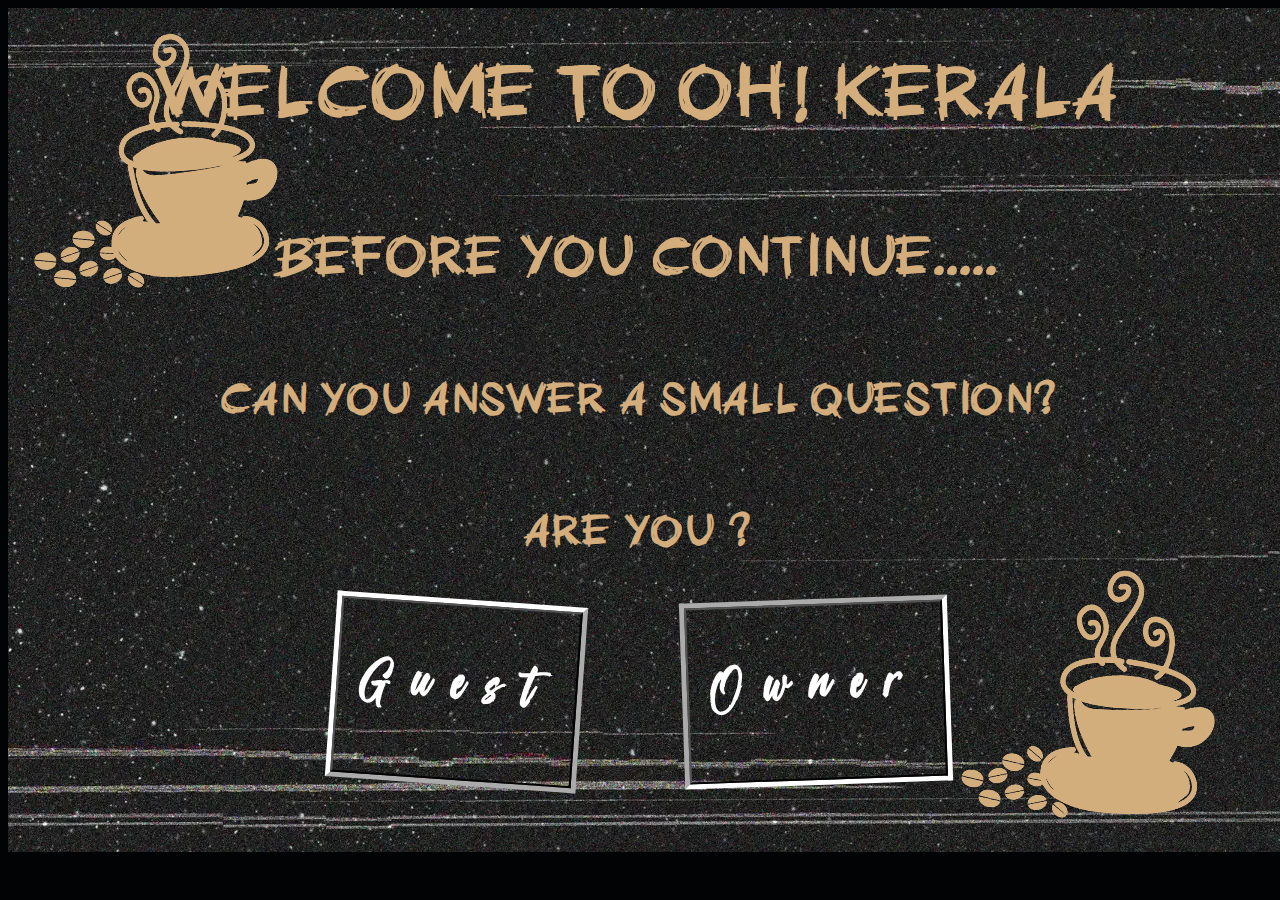
<file: index.html>
<!DOCTYPE html>
<html lang="en">
  <head>
    <meta charset="UTF-8" />
    <meta http-equiv="X-UA-Compatible" content="IE=edge" />
    <meta name="viewport" content="width=device-width, initial-scale=1.0" />
    <link rel="shortcut icon" href="Coffee-Brew.ico" type="image/x-icon" />
    <link rel="stylesheet" href="landing.css" />
    <link rel="preconnect" href="https://fonts.googleapis.com" />
    <link rel="preconnect" href="https://fonts.gstatic.com" crossorigin />
    <link
      href="https://fonts.googleapis.com/css2?family=Cedarville+Cursive&display=swap"
      rel="stylesheet"
    />
    <title>OH! Kerala Landing-Page</title>
  </head>
  <body>
    <img class="logo-1" src="Coffee-Brew.webp" alt="" />
    <img class="logo-2" src="Coffee-Brew.webp" alt="" />
    <img class="background" src="index-background.webp" alt="" />
    <header class="title">
      <h1 class="item">WELCOME TO OH! KERALA</h1>
      <h2 class="item">BEFORE YOU CONTINUE.....</h2>
      <h3 class="item">CAN YOU ANSWER A SMALL QUESTION?</h3>
      <h3 class="item">ARE YOU ?</h3>
    </header>
    <main class="buttons">
      <div class="customer">
        <a href="User-Side/Home-Page/home.html" target="_blank">
          <button>
            <h1>Guest</h1>
          </button>
        </a>
      </div>
      <div class="owner">
        <a href="Owner-Side/Login-Page/login.html" target="_blank">
          <button>
            <h1>Owner</h1>
          </button>
        </a>
      </div>
    </main>
  </body>
</html>
</file>
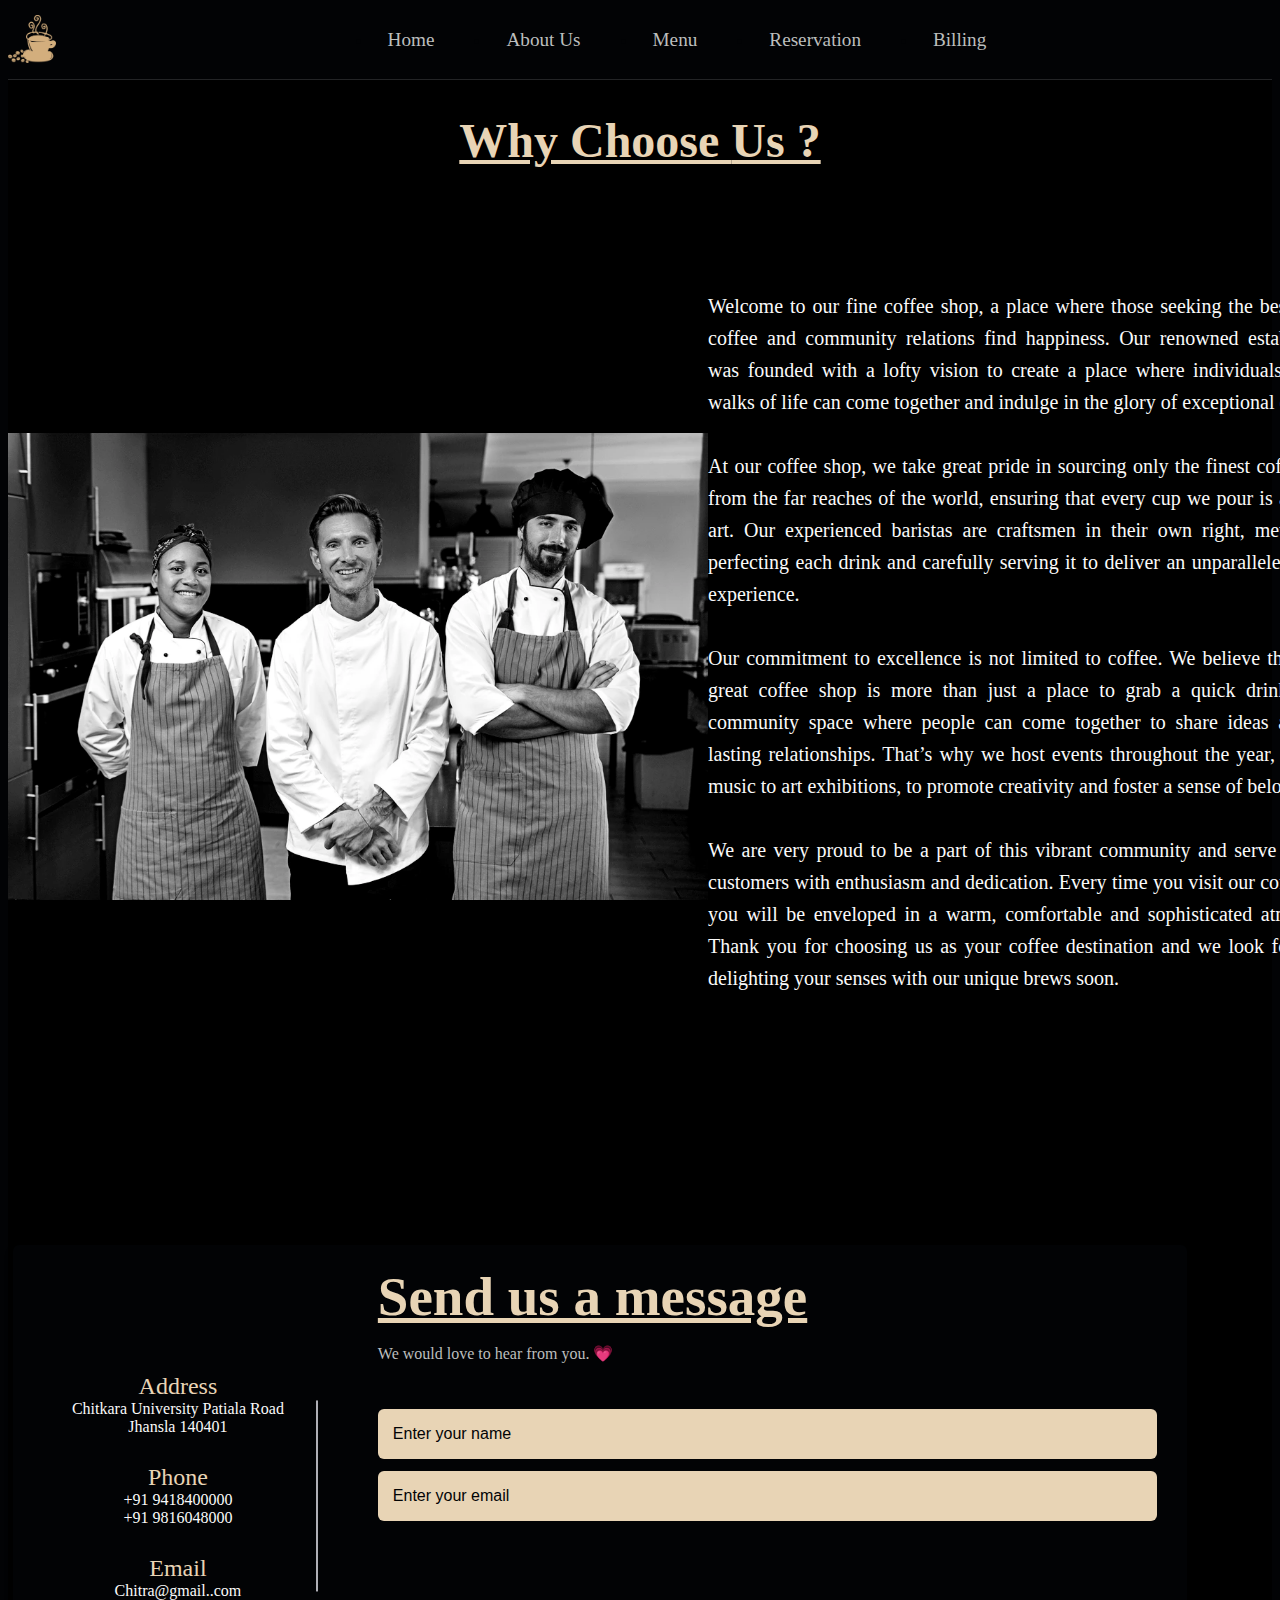
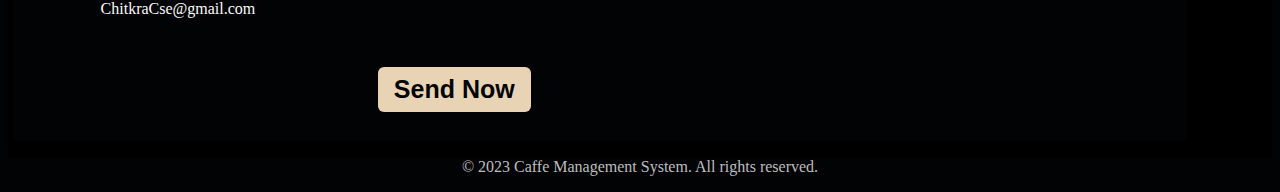
<file: About us/about.html>
<!DOCTYPE html>
<html>
  <head>
    <title>OH! Kerala</title>
    <link rel="stylesheet"  href="/About us/about.css" />
    <link rel="stylesheet" href="/nav.css" />
  </head>
  <body>
    <header>
      <nav>
        <img class="brew" src="/Coffee-Brew.webp" alt="" />
        <ul>
         <li><a href="/index.html">Home</a></li>
          <li><a href="#">About Us</a></li>
          <li><a href="/Menu-Page/menu.html">Menu</a></li>
          <li><a href="/Reservation-Page/resev.html">Reservation</a></li>
          <li><a href="/Billing-Page/billing.html">Billing</a></li>
        </ul>
      </nav>
    </header>
    <main>
      <div class="about-us">
        <h1><span>Why Choose </span> Us ?</h1>
      </div>
        <div class="about" id="About">
            <div class="about_main">
                <div class="image">
                    <img src="team.webp">
                </div>
                <div class="about_text">
                    <p>
                      Welcome to our fine coffee shop, a place where those seeking the best in craft coffee and community relations find happiness. Our renowned establishment was founded with a lofty vision to create a place where individuals from all walks of life can come together and indulge in the glory of exceptional coffee.
<br><br>
                      At our coffee shop, we take great pride in sourcing only the finest coffee beans from the far reaches of the world, ensuring that every cup we pour is a work of art. Our experienced baristas are craftsmen in their own right, meticulously perfecting each drink and carefully serving it to deliver an unparalleled sensory experience.
<br><br>
                      Our commitment to excellence is not limited to coffee. We believe that a truly great coffee shop is more than just a place to grab a quick drink - it's a community space where people can come together to share ideas and build lasting relationships. That’s why we host events throughout the year, from live music to art exhibitions, to promote creativity and foster a sense of belonging.
<br><br>
                      We are very proud to be a part of this vibrant community and serve our loyal customers with enthusiasm and dedication. Every time you visit our coffee shop, you will be enveloped in a warm, comfortable and sophisticated atmosphere. Thank you for choosing us as your coffee destination and we look forward to delighting your senses with our unique brews soon.
                    </p>
                </div>
            </div>
        </div>
        <div class="container">
            <div class="content">
              <div class="left-side">
                <div class="address details">
                  <i class="fas fa-map-marker-alt"></i>
                  <div class="topic">Address</div>
                  <div class="text-one">Chitkara University Patiala Road </div>
                  <div class="text-two">Jhansla 140401</div>
                </div>
                <div class="phone details">
                  <i class="fas fa-phone-alt"></i>
                  <div class="topic">Phone</div>
                  <div class="text-one">+91&nbsp;9418400000</div>
                  <div class="text-two">+91&nbsp;9816048000</div>
                </div>
                <div class="email details">
                  <i class="fas fa-envelope"></i>
                  <div class="topic">Email</div>
                  <div class="text-one">Chitra@gmail..com</div>
                  <div class="text-two">ChitkraCse@gmail.com</div>
                </div>
              </div>
              <div class="right-side">
                <div class="topic-text">Send us a message</div>
                <p>We would love to hear from you. &#128151</p>
                <br>
              <form action="#">
                <div class="input-box">
                  <input type="text" placeholder="Enter your name">
                </div>
                <div class="input-box">
                  <input type="text" placeholder="Enter your email">
                </div>
                <div class="input-box message-box">
                </div>
                <div class="button">
                  <input type="button" value="Send Now" >
                </div>
              </form>
            </div>
            </div>
          </div>
    <footer>
      <p>&copy; 2023 Caffe Management System. All rights reserved.</p>
    </footer>
  </body>
</html>
</file>
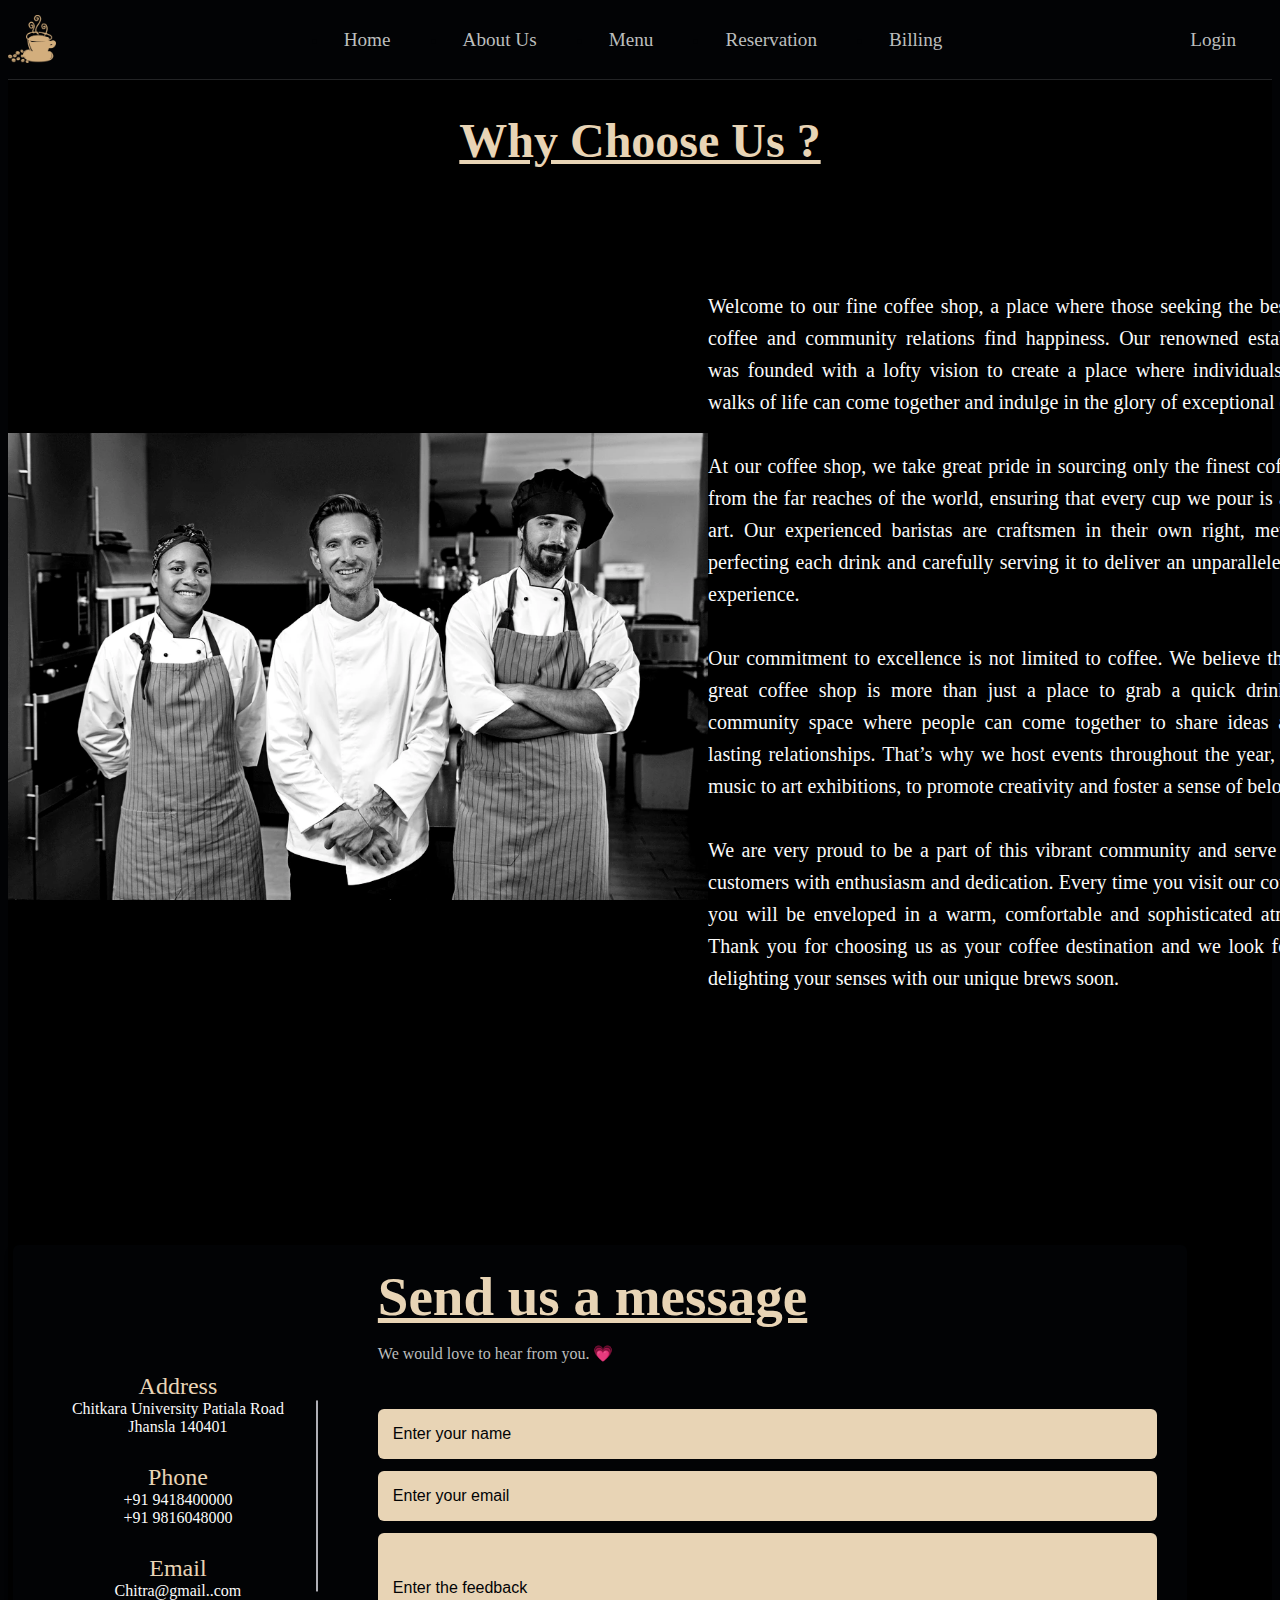
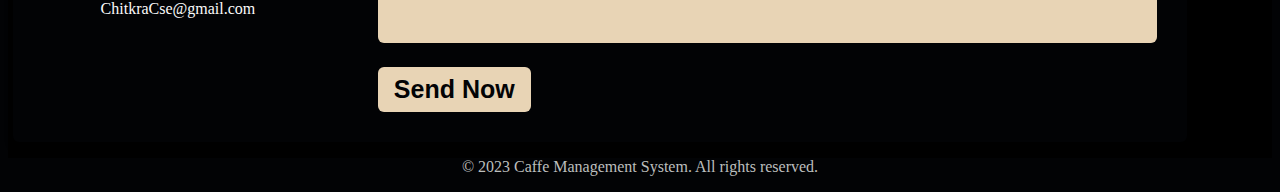
<file: About-Us/about.html>
<!DOCTYPE html>
<html>
  <head>
    <title>OH! Kerala</title>
    <link rel="shortcut icon" href="../Coffee-Brew.ico" type="image/x-icon">
    <link rel="stylesheet"  href="about.css" />
    <link rel="stylesheet" href="../nav.css" />
  </head>
  <body>
    <header>
      <nav>
        <a href="../Login-Page/login.html" class="log">Login</a>
        <img class="brew" src="../Coffee-Brew.webp" alt="" />
        <ul>
         <li><a href="../index.html">Home</a></li>
          <li><a href="#">About Us</a></li>
          <li><a href="../Menu-Page/menu.html">Menu</a></li>
          <li><a href="../Reservation-Page/resev.html">Reservation</a></li>
          <li><a href="../Billing-Page/billing.html">Billing</a></li>
        </ul>
      </nav>
    </header>
    <main>
      <div class="about-us">
        <h1>Why Choose Us ?</h1>
      </div>
        <div class="about" id="About">
            <div class="about_main">
                <div class="image">
                    <img src="team.webp">
                </div>
                <div class="about_text">
                    <p>
                      Welcome to our fine coffee shop, a place where those seeking the best in craft coffee and community relations find happiness. Our renowned establishment was founded with a lofty vision to create a place where individuals from all walks of life can come together and indulge in the glory of exceptional coffee.
<br><br>
                      At our coffee shop, we take great pride in sourcing only the finest coffee beans from the far reaches of the world, ensuring that every cup we pour is a work of art. Our experienced baristas are craftsmen in their own right, meticulously perfecting each drink and carefully serving it to deliver an unparalleled sensory experience.
<br><br>
                      Our commitment to excellence is not limited to coffee. We believe that a truly great coffee shop is more than just a place to grab a quick drink - it's a community space where people can come together to share ideas and build lasting relationships. That’s why we host events throughout the year, from live music to art exhibitions, to promote creativity and foster a sense of belonging.
<br><br>
                      We are very proud to be a part of this vibrant community and serve our loyal customers with enthusiasm and dedication. Every time you visit our coffee shop, you will be enveloped in a warm, comfortable and sophisticated atmosphere. Thank you for choosing us as your coffee destination and we look forward to delighting your senses with our unique brews soon.
                    </p>
                </div>
            </div>
        </div>
        <div class="container">
            <div class="content">
              <div class="left-side">
                <div class="address details">
                  <i class="fas fa-map-marker-alt"></i>
                  <div class="topic">Address</div>
                  <div class="text-one">Chitkara University Patiala Road </div>
                  <div class="text-two">Jhansla 140401</div>
                </div>
                <div class="phone details">
                  <i class="fas fa-phone-alt"></i>
                  <div class="topic">Phone</div>
                  <div class="text-one">+91&nbsp;9418400000</div>
                  <div class="text-two">+91&nbsp;9816048000</div>
                </div>
                <div class="email details">
                  <i class="fas fa-envelope"></i>
                  <div class="topic">Email</div>
                  <div class="text-one">Chitra@gmail..com</div>
                  <div class="text-two">ChitkraCse@gmail.com</div>
                </div>
              </div>
              <div class="right-side">
                <div class="topic-text">Send us a message</div>
                <p>We would love to hear from you. &#128151</p>
                <br>
              <form action="#">
                <div class="input-box">
                  <input type="text" placeholder="Enter your name">
                </div>
                <div class="input-box">
                  <input type="text" placeholder="Enter your email">
                </div>
                <div class="input-box message-box">
                  <input type="text" placeholder="Enter the feedback">
                </div>
                <div class="button">
                  <input type="button" value="Send Now" >
                </div>
              </form>
            </div>
            </div>
          </div>
    <footer>
      <p>&copy; 2023 Caffe Management System. All rights reserved.</p>
    </footer>
  </body>
</html>
</file>
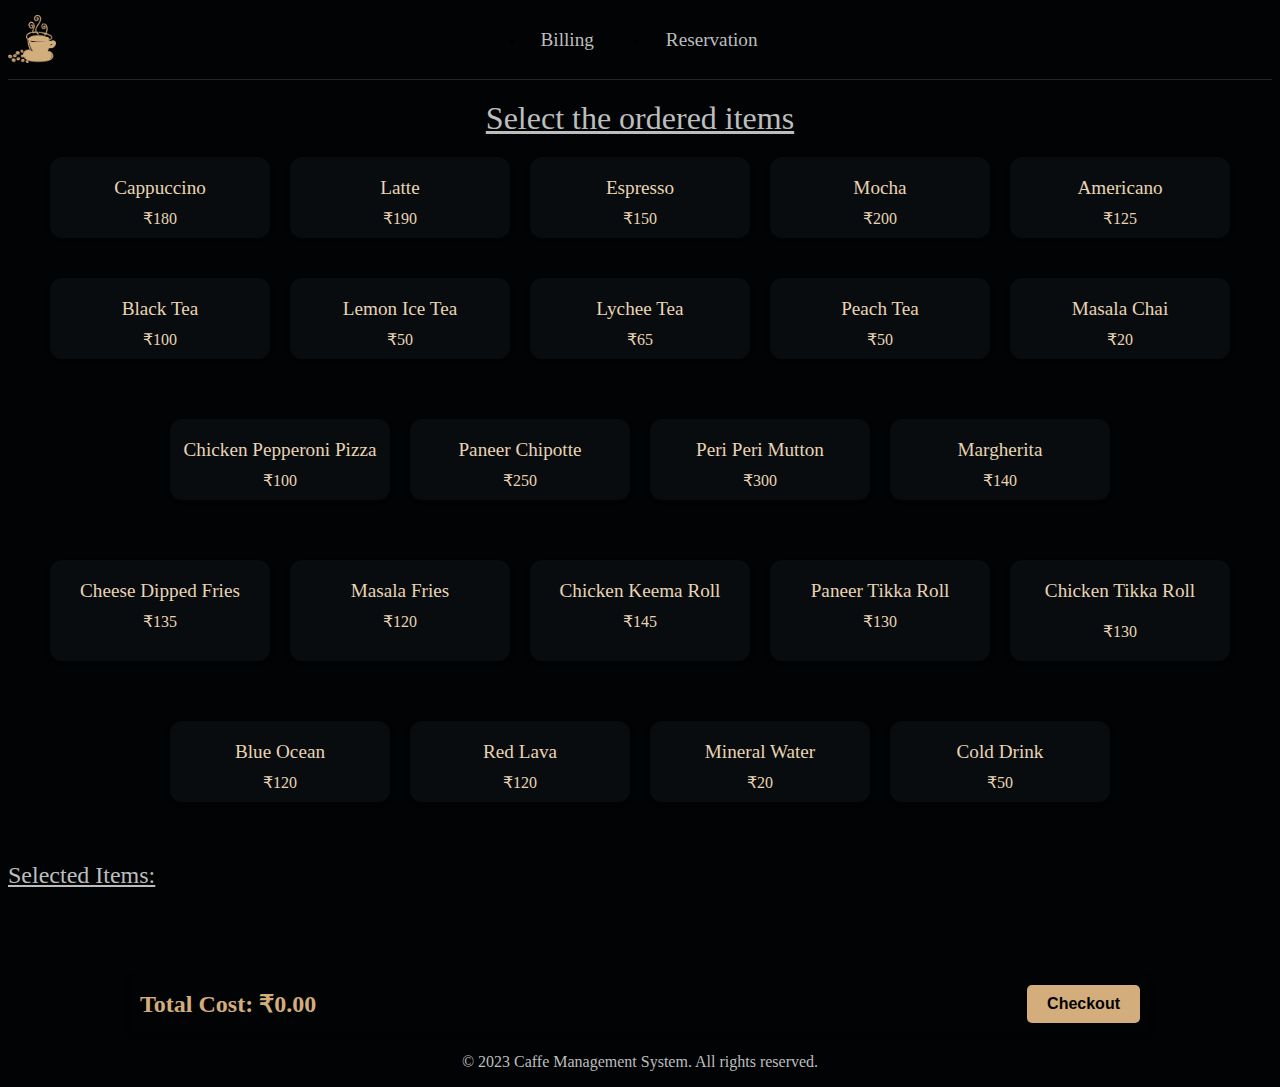
<file: Owner-Side/Billing-Page/billing.html>
<!DOCTYPE html>
<html lang="en">
  <head>
    <meta charset="UTF-8" />
    <meta name="viewport" content="width=device-width, initial-scale=1.0" />
    <meta http-equiv="X-UA-Compatible" content="ie=edge" />
    <title>OH! Kerala Billing-Page</title>
    <link rel="shortcut icon" href="../../Coffee-Brew.ico" type="image/x-icon">
    <link rel="stylesheet" href="billing-style.css" />
    <link rel="stylesheet" href="../nav-owner.css" />
    <link rel="stylesheet" href="billing-style-billing-items.css" />
    <link rel="stylesheet" href="billing-style-selected-items.css" />
  </head>
  <body>
    <div class="container">
      <header>
        <!-- <h1>Caffe Management System</h1> -->
        <nav>
          <a href="../Login-Page/login.html"><img class="brew" src="../../Coffee-Brew.webp" alt="" /></a>
          <ul>
            <li><a href="#">Billing</a></li>
            <li><a href="../Reservation-Page/resev.html">Reservation</a></li>
          </ul>
        </nav>
      </header>
      <main>
        <h2 class="order-header">Select the ordered items</h2>
        <div class="billing-container">
          <div class="billing-item" data-price="180.00" data-name="Cappuccino" data-quantity="0">
            <h3>Cappuccino</h3>
            <p>₹180</p>
          </div>
          <div class="billing-item" data-price="190.00" data-name="Latte">
            <h3>Latte</h3>
            <p>₹190</p>
          </div>
          <div class="billing-item" data-price="150.00" data-name="Espresso">
            <h3>Espresso</h3>
            <p>₹150</p>
          </div>
          <div class="billing-item" data-price="200.00" data-name="Mocha">
            <h3>Mocha</h3>
            <p>₹200</p>
          </div>
          <div class="billing-item" data-price="125.00" data-name="Americano">
            <h3>Americano</h3>
            <p>₹125</p>
          </div>
          <div class="billing-container2">
            <div class="billing-item" data-price="100.00" data-name="Black Tea">
              <h3>Black Tea</h3>
              <p>₹100</p>
            </div>
            <div class="billing-item" data-price="50.00" data-name="Lemon Ice Tea">
              <h3>Lemon Ice Tea </h3>
              <p>₹50</p>
            </div>
            <div class="billing-item" data-price="65.00" data-name="Lychee Tea">
              <h3>Lychee Tea</h3>
              <p>₹65</p>
            </div>
            <div class="billing-item" data-price="50.00" data-name="Peach Tea">
              <h3>Peach Tea</h3>
              <p>₹50</p>
            </div>
            <div class="billing-item" data-price="20.00" data-name="Masala Chai">
              <h3>Masala Chai</h3>
              <p>₹20</p>
            </div>
          </div>    
          <div class="billing-container3">
            <div class="billing-item" data-price="100.00" data-name="Chicken Pepperoni Pizza">
              <h3>Chicken Pepperoni Pizza</h3>
              <p>₹100</p>
            </div>
            <div class="billing-item" data-price="250.00" data-name="Paneer Chipotte">
              <h3>Paneer Chipotte </h3>
              <p>₹250</p>
            </div>
            <div class="billing-item" data-price="300.00" data-name="Peri Peri Mutton">
              <h3>Peri Peri Mutton</h3>
              <p>₹300</p>
            </div>
            <div class="billing-item" data-price="140.00" data-name="Margherita">
              <h3>Margherita</h3>
              <p>₹140</p>
            </div>
          </div>
          <div class="billing-container4">
            <div class="billing-item" data-price="135.00" data-name="Cheese Dipped Fries">
              <h3>Cheese Dipped Fries</h3>
              <p>₹135</p>
            </div>
            <div class="billing-item" data-price="120.00" data-name="Masala Fries">
              <h3>Masala Fries</h3>
              <p>₹120</p>
            </div>
            <div class="billing-item" data-price="145.00" data-name="Americano">
              <h3>Chicken Keema Roll</h3>
              <p>₹145</p>
            </div>
            <div class="billing-item" data-price="130.00" data-name="Paneer Tikka Roll">
              <h3>Paneer Tikka Roll</h3>
              <p>₹130</p>
            </div>
            <div class="billing-item" data-price="130.00" data-name="Chicken Tikka Roll">
              <h3>Chicken Tikka Roll<h3>
              <p>₹130</p>
            </div>
          </div>                 
          <div class="billing-container5">
            <div class="billing-item" data-price="120.00" data-name="Blue Ocean">
              <h3>Blue Ocean</h3>
              <p>₹120</p>
            </div>
            <div class="billing-item" data-price="120.00" data-name="Red Lava">
              <h3>Red Lava </h3>
              <p>₹120</p>
            </div>
            <div class="billing-item" data-price="20.00" data-name="Mineral Water">
              <h3>Mineral Water</h3>
              <p>₹20</p>
            </div>
            <div class="billing-item" data-price="50.00" data-name="Cold Drink">
              <h3>Cold Drink</h3>
              <p>₹50</p>
            </div>
          </div>        
        </div>
        <div class="selected-items">
          <h2>Selected Items:</h2>
          <ul class="selected-items-list"></ul>
        </div>
        <div class="total">
          <h2>Total Cost: ₹<span>0.00</span></h2>
          <button id="checkout-button" class="checkout-btn">Checkout</button>
        </div>
      </main>
      <footer>
        <p>&copy; 2023 Caffe Management System. All rights reserved.</p>
      </footer>
    </div>
    <script src="billing.js"></script>
  </body>
</html>
</file>
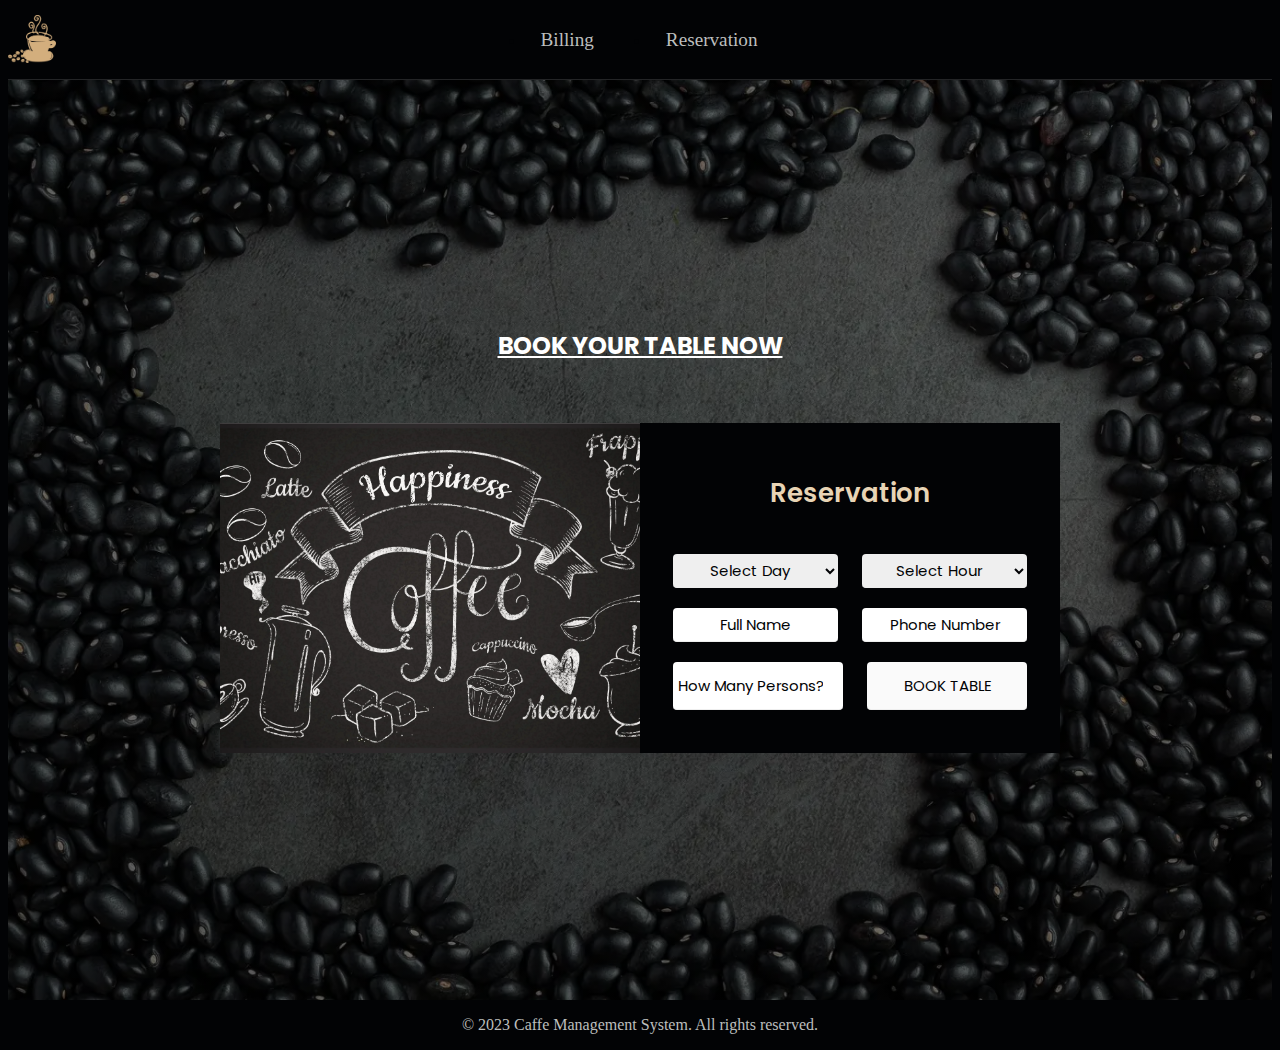
<file: Owner-Side/Reservation-Page/resev.html>
<!DOCTYPE html>
<html>
  <head>
    <meta charset="utf-8" />
    <meta http-equiv="X-UA-Compatible" content="IE=edge" />
    <title>OH! Kerala Reservation-Page</title>
    <link
      rel="shortcut icon"
      href="../../Coffee-Brew.ico"
      type="image/x-icon"
    />
    <meta name="viewport" content="width=device-width, initial-scale=1" />
    <link rel="stylesheet" href="reserv.css" />
    <link rel="stylesheet" href="../nav-owner.css" />
  </head>
  <body>
    <header>
      <nav>
        <a href="../Login-Page/login.html"
          ><img class="brew" src="../../Coffee-Brew.webp" alt=""
        /></a>
        <ul>
          <li><a href="../Billing-Page/billing.html">Billing</a></li>
          <li><a href="#">Reservation</a></li>
        </ul>
      </nav>
    </header>
    <section class="banner">
      <h2>BOOK YOUR TABLE NOW</h2>
      <div class="card-container">
        <div class="card-img"></div>
        <div class="card-content">
          <h3>Reservation</h3>
          <form>
            <div class="form-row">
              <select name="days">
                <option value="day-select">Select Day</option>
                <option value="sunday">Sunday</option>
                <option value="monday">Monday</option>
                <option value="tuesday">Tuesday</option>
                <option value="wednesday">Wednesday</option>
                <option value="thursday">Thursday</option>
                <option value="friday">Friday</option>
                <option value="saturday">Saturday</option>
              </select>

              <select name="hours">
                <option value="hour-select">Select Hour</option>
                <option value="10">10: 00</option>
                <option value="10">12: 00</option>
                <option value="10">14: 00</option>
                <option value="10">16: 00</option>
                <option value="10">18: 00</option>
                <option value="10">20: 00</option>
                <option value="10">22: 00</option>
              </select>
            </div>

            <div class="form-row">
              <input type="text" placeholder="Full Name" />
              <input type="text" placeholder="Phone Number" />
            </div>
            <div class="form-row">
              <input type="number" placeholder="How Many Persons?" min="1" />
              <input type="submit" value="BOOK TABLE" />
            </div>
          </form>
        </div>
      </div>
    </section>
    <footer>
      <p>&copy; 2023 Caffe Management System. All rights reserved.</p>
    </footer>
  </body>
</html>
</file>
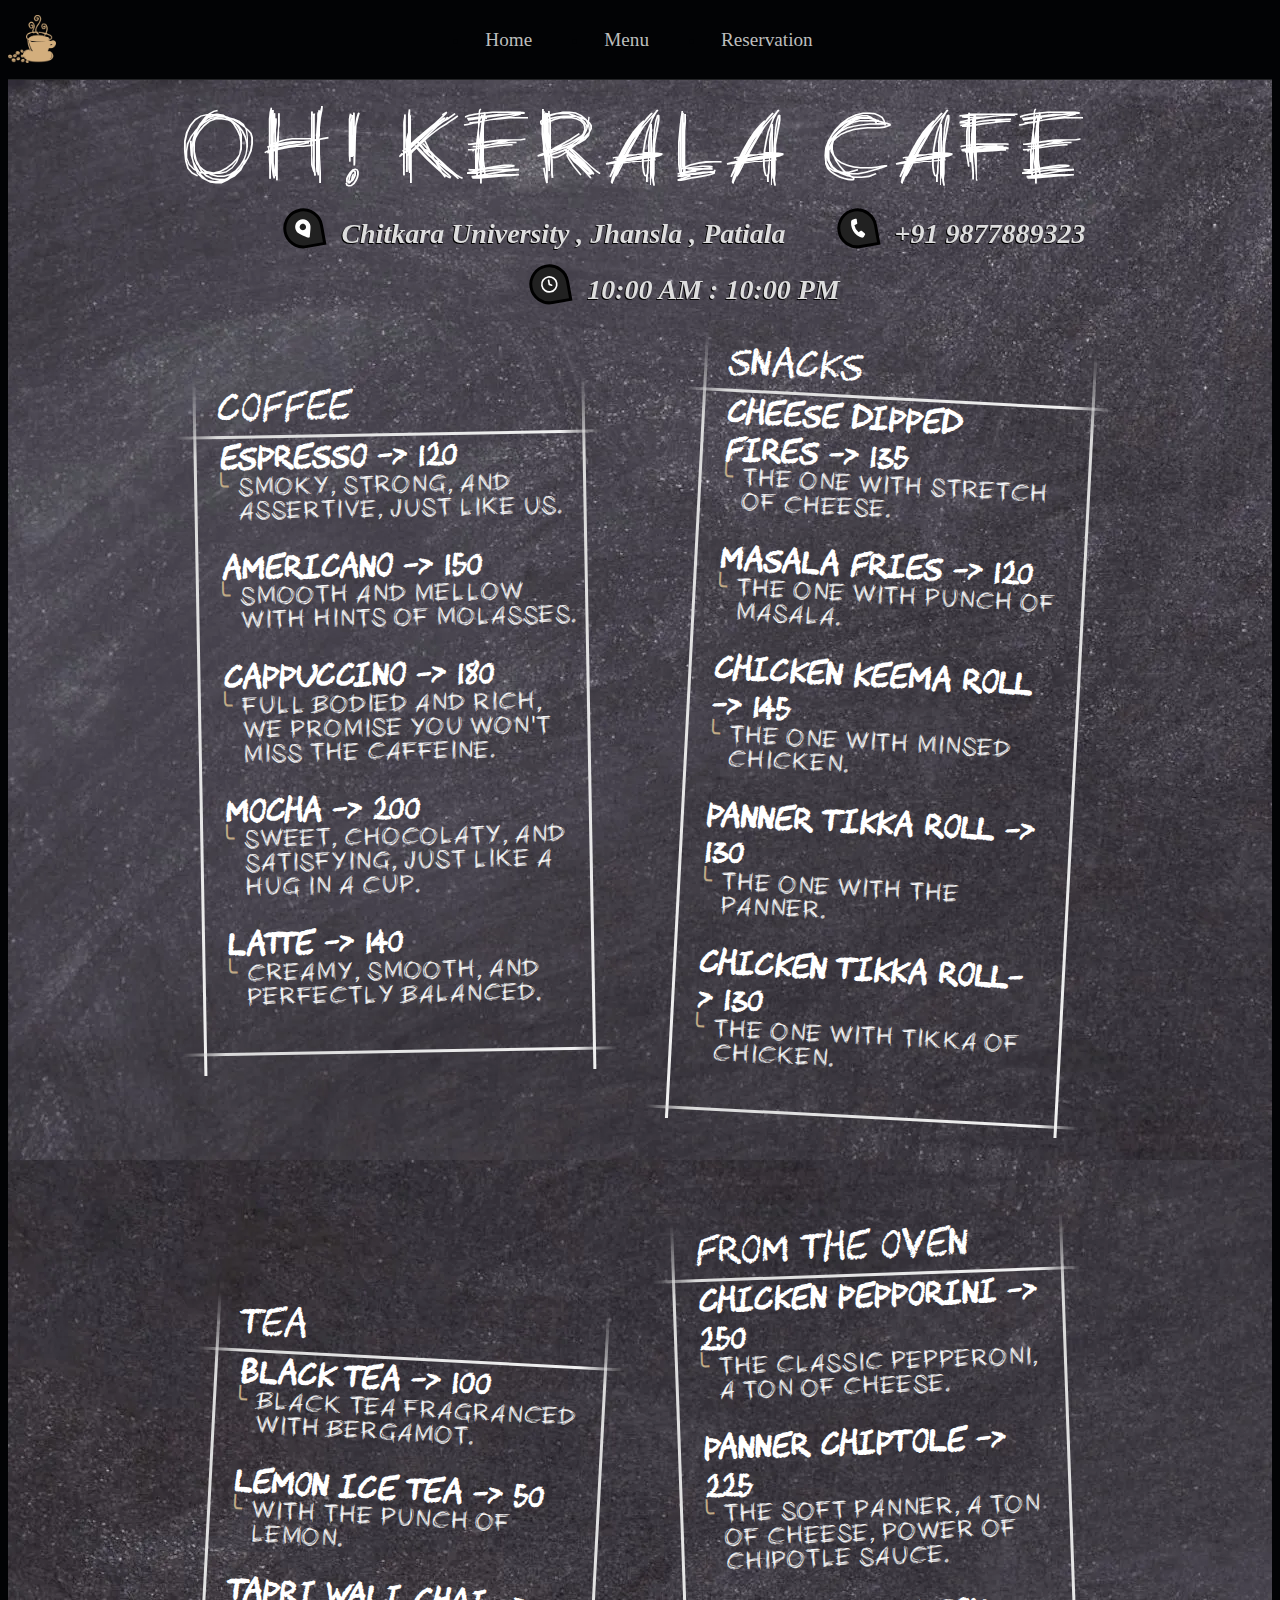
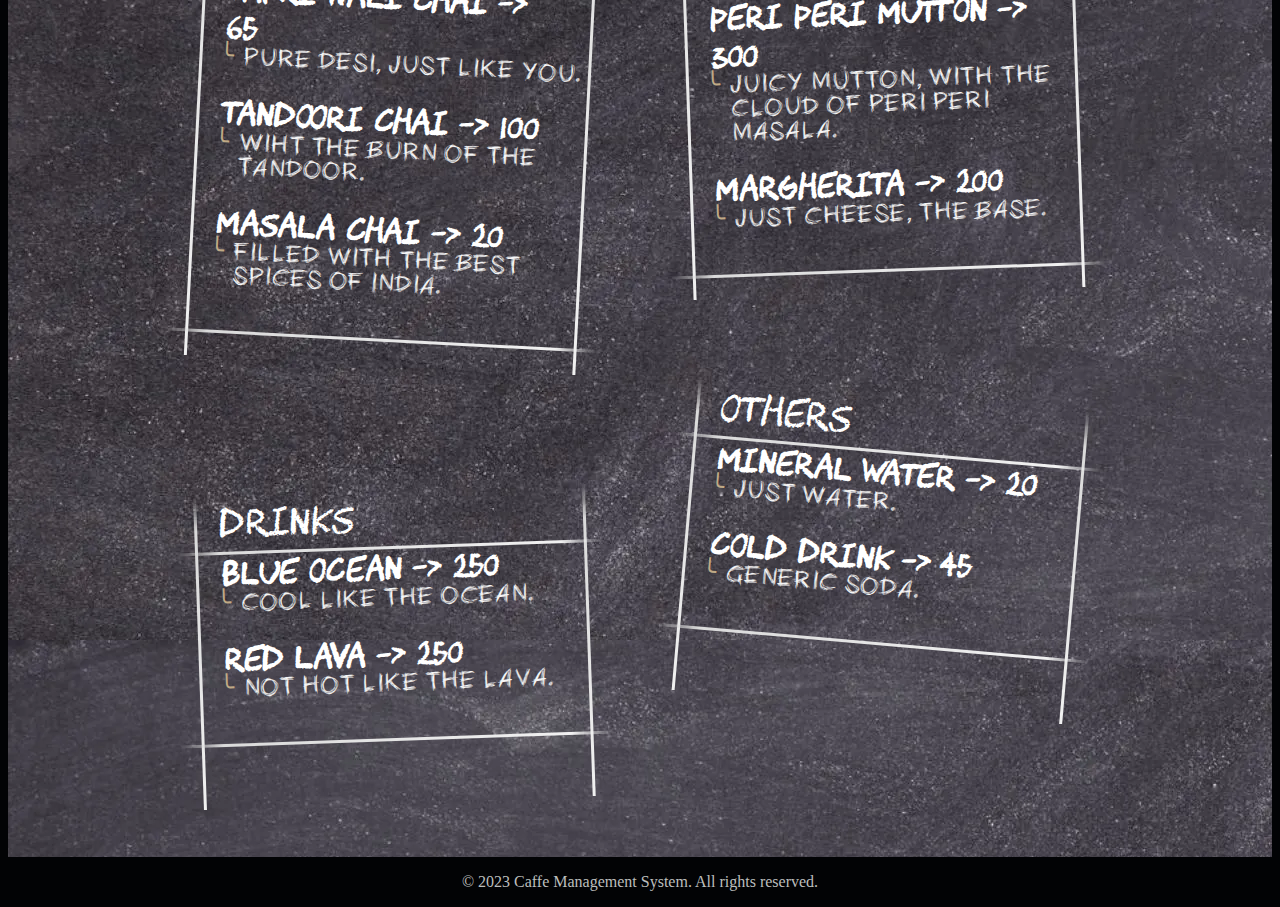
<file: User-Side/Menu-Page/menu.html>
<!DOCTYPE html>
<html>
  <head>
    <title>OH! Kerala Menu-Page</title>
    <link rel="shortcut icon" href="../../Coffee-Brew.ico" type="image/x-icon">
    <link rel="stylesheet" type="text/css" href="../nav-customer.css" />
    <link rel="stylesheet" href="menu.css" />
  </head>
  <body>
    <header>
      <nav>
        <img class="brew" src="../../Coffee-Brew.webp" alt="" />
        <ul>
          <li><a href="../Home-Page/home.html">Home</a></li>
          <li class="active"><a href="#">Menu</a></li>
          <li><a href="../Reservation-Page/resev.html">Reservation</a></li>
        </ul>
      </nav>
    </header>
    <main>
      <div class="content">
        <h1>OH! KERALA CAFE</h1>
        <address>
          <a href="https://www.google.com/maps/place/Chitkara+University/@30.5160865,76.6597778,15z/data=!4m2!3m1!1s0x0:0x81b346dee91799ca?sa=X&ved=2ahUKEwizvdWGz9T-AhWRgf0HHRB0DOIQ_BJ6BAhwEAg">
            <svg viewBox="0 -100 500 512" width="20" title="map-marker-alt">
              <path
                d="M172.268 501.67C26.97 291.031 0 269.413 0 192 0 85.961 85.961 0 192 0s192 85.961 192 192c0 77.413-26.97 99.031-172.268 309.67-9.535 13.774-29.93 13.773-39.464 0zM192 272c44.183 0 80-35.817 80-80s-35.817-80-80-80-80 35.817-80 80 35.817 80 80 80z"
                transform="rotate(-20)"
              />
            </svg>
            Chitkara University &comma; Jhansla &comma; Patiala
          </a>
          <a href="tel:+91-9877889323">
            <svg viewBox="-200 50 600 600" width="20" title="phone-alt">
              <path
                d="M497.39 361.8l-112-48a24 24 0 0 0-28 6.9l-49.6 60.6A370.66 370.66 0 0 1 130.6 204.11l60.6-49.6a23.94 23.94 0 0 0 6.9-28l-48-112A24.16 24.16 0 0 0 122.6.61l-104 24A24 24 0 0 0 0 48c0 256.5 207.9 464 464 464a24 24 0 0 0 23.4-18.6l24-104a24.29 24.29 0 0 0-14.01-27.6z"
                transform="rotate(25)"
              />
            </svg>
            &plus;91 9877889323
          </a>
          <p>
            <svg width="20px" viewBox="0 0 24 24" title="clock-alt">
              <path
                d="M15.09814,12.63379,13,11.42285V7a1,1,0,0,0-2,0v5a.99985.99985,0,0,0,.5.86621l2.59814,1.5a1.00016,1.00016,0,1,0,1-1.73242ZM12,2A10,10,0,1,0,22,12,10.01114,10.01114,0,0,0,12,2Zm0,18a8,8,0,1,1,8-8A8.00917,8.00917,0,0,1,12,20Z"
              />
            </svg>
            10:00 AM &colon; 10:00 PM
          </p>
        </address>
        <ul class="boxes">
          <li class="box">
            <h2>Coffee</h2>
            <dl>
              <dt>Espresso -> 120</dt>
              <dd class="description">
                <p>SMOKY, STRONG, AND ASSERTIVE, JUST LIKE US&period;</p>
              </dd>
              <dt>Americano -> 150</dt>
              <dd class="description">
                <p>SMOOTH AND MELLOW WITH HINTS OF MOLASSES&period;</p>
              </dd>
              <dt>Cappuccino -> 180</dt>
              <dd class="description">
                <p>FULL BODIED AND RICH, WE PROMISE YOU WON'T MISS THE CAFFEINE&period;</p>
              </dd>
              <dt>Mocha -> 200</dt>
              <dd class="description">
                <p>SWEET&comma; CHOCOLATY, AND SATISFYING, JUST LIKE A HUG IN A CUP&period;</p>
              </dd>
              <dt>Latte -> 140</dt>
              <dd class="description">
                <p>CREAMY&comma; SMOOTH, AND PERFECTLY BALANCED&period;</p>
              </dd>
            </dl>
          </li>    
          <li class="box">
            <h2>Snacks</h2>
            <dl>
              <dt>Cheese Dipped Fires -> 135</dt>
              <dd class="description">
                <p>
                  THE ONE WITH STRETCH OF CHEESE&period;
                </p>
              </dd>
              <dt>Masala Fries -> 120</dt>
              <dd class="description">
                <p>
                  THE ONE WITH PUNCH OF MASALA&period;
                </p>
              </dd>
              <dt>Chicken Keema Roll -> 145</dt>
              <dd class="description">
                <p>
                  THE ONE WITH MINSED CHICKEN&period;
                </p>
              </dd>
              <dt>Panner Tikka Roll -> 130</dt>
              <dd class="description">
                <p>
                  THE ONE WITH THE PANNER&period;
                </p>
              </dd>
              <dt>Chicken Tikka Roll-> 130</dt>
              <dd class="description">
                <p>
                  THE ONE WITH TIKKA OF CHICKEN&period;
                </p>
              </dd>
            </dl>
          </li>
          <li class="box">
            <h2>Tea</h2>
            <dl>
              <dt>Black Tea -> 100</dt>
              <dd class="description">
                <p>BLACK TEA FRAGRANCED WITH BERGAMOT&period;</p>
              </dd>
              <dt>Lemon Ice Tea -> 50</dt>
              <dd class="description">
                <p>WITH THE PUNCH OF LEMON&period;</p>
              </dd>
              <dt>Tapri Wali Chai -> 65</dt>
              <dd class="description">
                <p>PURE DESI&comma; JUST LIKE YOU&period;</p>
              </dd>
              <dt>Tandoori Chai -> 100</dt>
              <dd class="description">
                <p>WIHT THE BURN OF THE TANDOOR&period;</p>
              </dd>
              <dt>Masala Chai -> 20</dt>
              <dd class="description">
                <p>FILLED WITH THE BEST SPICES OF INDIA&period;</p>
              </dd>
            </dl>
          </li>
          <li class="box">
            <h2>From the oven</h2>
            <dl>
              <dt>Chicken Pepporini -> 250</dt>
              <dd class="description">
                <p>
                  THE CLASSIC PEPPERONI&comma; A TON OF CHEESE.
                </p>
              </dd>
              <dt>Panner Chiptole -> 225</dt>
              <dd class="description">
                <p>
                  THE SOFT PANNER&comma; A TON OF CHEESE&comma; POWER OF CHIPOTLE SAUCE&period;
                </p>
              </dd>
              <dt>Peri Peri Mutton -> 300</dt>
              <dd class="description">
                <p>
                  JUICY MUTTON&comma; WITH THE CLOUD OF PERI PERI MASALA&period;
                </p>
              </dd>
              <dt>Margherita -> 200</dt>
              <dd class="description">
                <p>
                  JUST CHEESE&comma; THE BASE&period;
                </p>
              </dd>
            </dl>
          </li>
        <li class="box">
          <h2>Drinks</h2>
          <dl>
            <dt>Blue Ocean -> 250</dt>
            <dd class="description">
              <p>
                COOL LIKE THE OCEAN&period;
              </p>
            </dd>
            <dt>RED LAVA -> 250</dt>
            <dd class="description">
              <p>
                NOT HOT LIKE THE LAVA&period;
              </p>
            </dd>
          </dl>
        </li>
        <li class="box">
          <h2>Others</h2>
          <dl>
            <dt>Mineral Water -> 20</dt>
            <dd class="description">
              <p>
                JUST WATER&period;
              </p>
            </dd>
            <dt>COLD DRINK -> 45</dt>
            <dd class="description">
              <p>
                GENERIC SODA&period;
              </p>
            </dd>
          </dl>
        </li>
      </ul>
    </main>
    <footer>
      <p>&copy; 2023 Caffe Management System. All rights reserved.</p>
    </footer>
  </body>
</html>
</file>
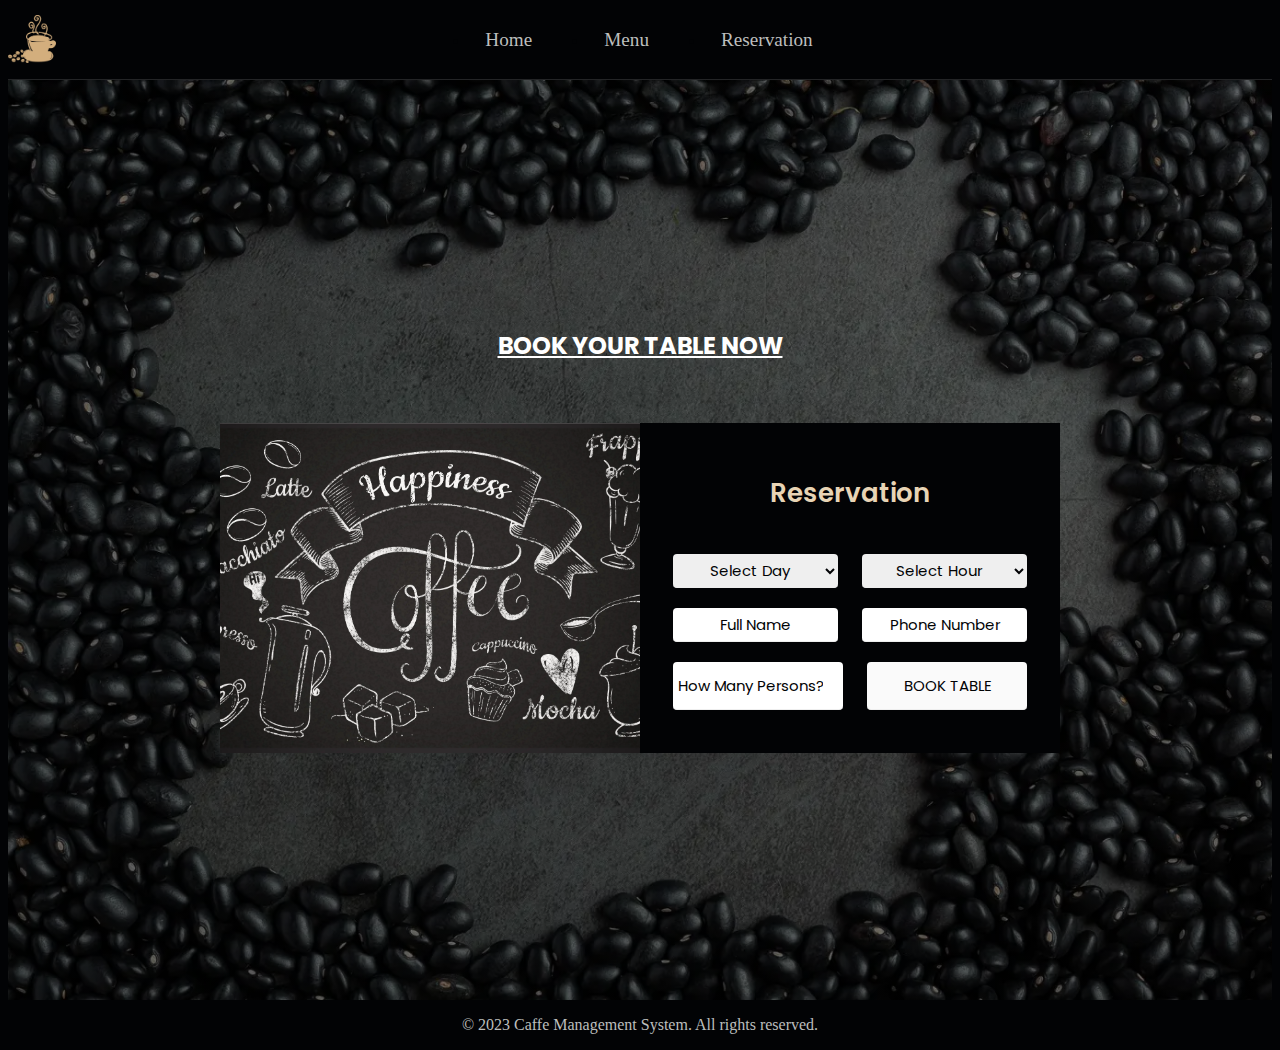
<file: User-Side/Reservation-Page/resev.html>
<!DOCTYPE html>
<html>
  <head>
    <meta charset="utf-8" />
    <meta http-equiv="X-UA-Compatible" content="IE=edge" />
    <title>OH! Kerala Reservation-Page</title>
    <link
      rel="shortcut icon"
      href="../../Coffee-Brew.ico"
      type="image/x-icon"
    />
    <meta name="viewport" content="width=device-width, initial-scale=1" />
    <link rel="stylesheet" href="reserv.css" />
    <link rel="stylesheet" href="../nav-customer.css" />
  </head>
  <body>
    <header>
      <nav>
        <img class="brew" src="../../Coffee-Brew.webp" alt="" />
        <ul>
          <li><a href="../Home-Page/home.html">Home</a></li>
          <li><a href="../Menu-Page/menu.html">Menu</a></li>
          <li><a href="#">Reservation</a></li>
        </ul>
      </nav>
    </header>
    <section class="banner">
      <h2>BOOK YOUR TABLE NOW</h2>
      <div class="card-container">
        <div class="card-img"></div>
        <div class="card-content">
          <h3>Reservation</h3>
          <form>
            <div class="form-row">
              <select name="days">
                <option value="day-select">Select Day</option>
                <option value="sunday">Sunday</option>
                <option value="monday">Monday</option>
                <option value="tuesday">Tuesday</option>
                <option value="wednesday">Wednesday</option>
                <option value="thursday">Thursday</option>
                <option value="friday">Friday</option>
                <option value="saturday">Saturday</option>
              </select>

              <select name="hours">
                <option value="hour-select">Select Hour</option>
                <option value="10">10: 00</option>
                <option value="10">12: 00</option>
                <option value="10">14: 00</option>
                <option value="10">16: 00</option>
                <option value="10">18: 00</option>
                <option value="10">20: 00</option>
                <option value="10">22: 00</option>
              </select>
            </div>

            <div class="form-row">
              <input type="text" placeholder="Full Name" />
              <input type="text" placeholder="Phone Number" />
            </div>
            <div class="form-row">
              <input type="number" placeholder="How Many Persons?" min="1" />
              <input type="submit" value="BOOK TABLE" />
            </div>
          </form>
        </div>
      </div>
    </section>
    <footer>
      <p>&copy; 2023 Caffe Management System. All rights reserved.</p>
    </footer>
  </body>
</html>
</file>
<file: landing.css>
@font-face {
  font-family: Chalk;
  src: url(index-fonts/chawp.otf) format("truetype"),
    url(fonts/chawp.ttf) format("opentype");
}
@font-face {
  font-family: Chalk-x;
  src: url(index-fonts/PWChalk.ttf) format("truetype");
}
@font-face {
  font-family: My-Brush;
  src: url(index-fonts/PaintBrushScript\ Regular.ttf) format("truetype"),
    url(index-fonts/PaintBrushScript\ Regular\ 1.otf) format("opentype");
}
body {
  background-color: #020305;
  overflow-y: scroll;
}
.background {
  position: absolute;
}
.logo-1 {
  position: absolute;
  z-index: 1;
  height: 250px;
  width: 250px;
  top: 4%;
  left: 2%;
  rotate: -5deg;
}
.logo-2 {
  position: absolute;
  z-index: 1;
  height: 250px;
  width: 250px;
  bottom: 9%;
  right: 5%;
  rotate: 3deg;
}
.title {
  display: flex;
  flex-direction: column;
  color: #d3ad7c;
  position: relative;
  font-size: 35px;
  max-width: fit-content;
  text-align: center;
  font-family: "Chalk-x";
  margin: 0 auto;
}
.buttons {
  display: flex;
  position: relative;
  max-width: fit-content;
  text-align: center;
  margin: 0 auto;
}
.buttons button {
  background-color: transparent;
  color: white;
  padding: 10px 20px;
  font-size: 30px;
  cursor: pointer;
  font-family: My-Brush, cursive;
  letter-spacing: 0.7em;
}

.customer {
  rotate: 4deg;
  margin-right: 50px;
  border: 5px outset white;
}
.owner {
  rotate: -2deg;
  margin-left: 50px;
  border: 5px inset white;
}
</file>
<file: About us/about.css>
/*About*/
body {
  background-color: #020305;
  color: #bcbebd;
}
main {
  background: black;
}
header {
  color: #020305;
  text-decoration: none;
}
.about {
  width: 100%;
  height: 100vh;
  padding: 70px 0;
}
.about-us {
  display: flex;
  align-items: center;
  justify-content: space-around;
  font-size: 1.5em;
  color: #e8d4b5;
  text-decoration: underline;
}
.about .about_main {
  display: flex;
  align-items: center;
  justify-content: space-around;
}

.about .about_main .image img {
  width: 700px;
  height: 100%;
  position: relative;
  top: 27px;
}

.about .about_main .about_text h1 span {
  color: #fafafa;
  margin-right: 15px;
  text-align: center;
  font-weight: bold;
  text-decoration: underline;
}

.about .about_main .about_text h1 {
  color: #fafafa;
  font-size: 60px;
  position: relative;
  bottom: 50px;
  text-align: center;
  font-weight: bold;
  text-decoration: underline;
}

.about .about_main .about_text h3 {
  color: #fafafa;
  font-size: 30px;
  margin: 0 0 50px 0;
}

.about .about_main .about_text p {
  color: #fafafa;
  width: 650px;
  text-align: justify;
  margin-right: 30px;
  line-height: 32px;
  font-size: 20px;
}
footer {
  background-color: #020305;
  position: relative;
  color: #bcbebd;
  text-align: center;
}

.container {
  width: 85%;
  background: #020305;
  border-radius: 6px;
  padding: 20px 60px 30px 40px;
  box-shadow: 0 5px 10px rgba(0, 0, 0, 0.2);
  margin: 5px 5px;
}
.container .content {
  display: flex;
  align-items: center;
  justify-content: space-between;
}
.container .content .left-side {
  width: 25%;
  height: 100%;
  display: flex;
  flex-direction: column;
  align-items: center;
  justify-content: center;
  margin-top: 15px;
  position: relative;
}
.content .left-side::before {
  content: "";
  position: absolute;
  height: 70%;
  width: 2px;
  right: -15px;
  top: 50%;
  transform: translateY(-50%);
  background: #afafb6;
}
.content .left-side .details {
  margin: 14px;
  text-align: center;
}
.content .left-side .details i {
  font-size: 30px;
  color: #e8d4b5;
  margin-bottom: 10px;
}
.content .left-side .details .topic {
  font-size: 18px;
  font-weight: 500;
  color: #e8d4b5;
  font-size: x-large;
}
.content .left-side .details .text-one,
.content .left-side .details .text-two {
  font-size: 14px;
  color: #fafafa;
  font-size: medium;
}
.container .content .right-side {
  width: 75%;
  margin-left: 75px;
}
.content .right-side .topic-text {
  font-size: 55px;
  font-weight: bold;
  color: #e8d4b5;
  text-decoration: underline;
  text-align: justify;
}

.content .right-side .topic-text p {
  font-size: 55px;
  font-weight: bold;
  color: #e8d4b5;
}
.right-side .input-box {
  height: 50px;
  width: 100%;
  margin: 12px 0;
}
.right-side .input-box input,
.right-side .input-box textarea {
  height: 100%;
  width: 100%;
  border: none;
  outline: none;
  font-size: 16px;
  background: #e8d4b5;
  border-radius: 6px;
  padding: 0 15px;
  resize: none;
}
.right-side .message-box {
  min-height: 110px;
}
.right-side .input-box textarea {
  padding-top: 6px;
}
.right-side .button {
  display: inline-block;
  margin-top: 12px;
}
.right-side .button input[type="button"] {
  color: #020305;
  font-weight: bolder;
  font-size: 25px;
  outline: none;
  border: none;
  padding: 8px 16px;
  border-radius: 6px;
  background: #e8d4b5;
  cursor: pointer;
  transition: all 0.3s ease;
}
.input-box input[type="text"]::placeholder {
  color: #020305;
}
.button input[type="button"]:hover {
  background: #e8d4b5;
}
@media (max-width: 950px) {
  .container {
    width: 90%;
    padding: 30px 40px 40px 35px;
  }
  .container .content .right-side {
    width: 75%;
    margin-left: 55px;
  }
}
@media (max-width: 820px) {
  .container {
    margin: 40px 0;
    height: 100%;
  }
  .container .content {
    flex-direction: column-reverse;
  }
  .container .content .left-side {
    width: 100%;
    flex-direction: row;
    margin-top: 40px;
    justify-content: center;
    flex-wrap: wrap;
  }
  .container .content .left-side::before {
    display: none;
  }
  .container .content .right-side {
    width: 100%;
    margin-left: 0;
  }
}
</file>
<file: nav.css>
/* Styles for navigation menu */
nav {
  background-color: #020305;
  border-bottom: 1px solid #232426;
}

nav ul {
  margin: 0;
  padding: 0;
  text-align: center;
  display: flex;
  justify-content: center;
  margin-bottom: 0.74%;
  vertical-align: middle;
  display: flex;
  margin-right: 2.37%;
  margin-left: 2.37%;
  padding-left: 6%;
}

nav li {
  margin: 0 20px;
}

nav li a {
  display: block;
  color: #bcbebd;
  text-align: center;
  font-weight: 525;
  font-size: 1.2rem;
  padding: 14px 16px;
  margin-top: 7px;
  margin-bottom: 5px;
  text-decoration: none;
}
nav li a:hover {
  background-color: #432d19;
  border-radius: 5px;
}
.brew {
  width: 48px;
  height: 48px;
  float: left;
  margin-top: 7px;
}
.log {
  float: right;
  display: block;
  color: #bcbebd;
  text-align: center;
  font-weight: 525;
  font-size: 1.2rem;
  padding: 14px 16px;
  margin-top: 7px;
  margin-bottom: 7px;
  margin-right: 20px;
  margin-left: 20px;
  text-decoration: none;
}
.log:hover {
  opacity: 1;
  background-color: #432d19;
  border-radius: 5px;
}
</file>
<file: About-Us/about.css>
/*About*/
body {
  background-color: #020305;
  color: #bcbebd;
}
main {
  background: black;
}
header {
  color: #020305;
  text-decoration: none;
}
footer {
  background-color: #020305;
  position: relative;
  color: #bcbebd;
  text-align: center;
}
.about {
  width: 100%;
  height: 100vh;
  padding: 70px 0;
}
.about-us {
  display: flex;
  align-items: center;
  justify-content: space-around;
  font-size: 1.5em;
  color: #e8d4b5;
  text-decoration: underline;
}
.about .about_main {
  display: flex;
  align-items: center;
  justify-content: space-around;
}

.about .about_main .image img {
  width: 700px;
  height: 100%;
  position: relative;
  top: 27px;
}

.about .about_main .about_text h1 span {
  color: #fafafa;
  margin-right: 15px;
  text-align: center;
  font-weight: bold;
  text-decoration: underline;
}

.about .about_main .about_text h1 {
  color: #fafafa;
  font-size: 60px;
  position: relative;
  bottom: 50px;
  text-align: center;
  font-weight: bold;
  text-decoration: underline;
}

.about .about_main .about_text h3 {
  color: #fafafa;
  font-size: 30px;
  margin: 0 0 50px 0;
}

.about .about_main .about_text p {
  color: #fafafa;
  width: 650px;
  text-align: justify;
  margin-right: 30px;
  line-height: 32px;
  font-size: 20px;
}

.container {
  width: 85%;
  background: #020305;
  border-radius: 6px;
  padding: 20px 60px 30px 40px;
  box-shadow: 0 5px 10px rgba(0, 0, 0, 0.2);
  margin: 5px 5px;
}
.container .content {
  display: flex;
  align-items: center;
  justify-content: space-between;
}
.container .content .left-side {
  width: 25%;
  height: 100%;
  display: flex;
  flex-direction: column;
  align-items: center;
  justify-content: center;
  margin-top: 15px;
  position: relative;
}
.content .left-side::before {
  content: "";
  position: absolute;
  height: 70%;
  width: 2px;
  right: -15px;
  top: 50%;
  transform: translateY(-50%);
  background: #afafb6;
}
.content .left-side .details {
  margin: 14px;
  text-align: center;
}
.content .left-side .details i {
  font-size: 30px;
  color: #e8d4b5;
  margin-bottom: 10px;
}
.content .left-side .details .topic {
  font-size: 18px;
  font-weight: 500;
  color: #e8d4b5;
  font-size: x-large;
}
.content .left-side .details .text-one,
.content .left-side .details .text-two {
  font-size: 14px;
  color: #fafafa;
  font-size: medium;
}
.container .content .right-side {
  width: 75%;
  margin-left: 75px;
}
.content .right-side .topic-text {
  font-size: 55px;
  font-weight: bold;
  color: #e8d4b5;
  text-decoration: underline;
  text-align: justify;
}

.content .right-side .topic-text p {
  font-size: 55px;
  font-weight: bold;
  color: #e8d4b5;
}
.right-side .input-box {
  height: 50px;
  width: 100%;
  margin: 12px 0;
}
.right-side .input-box input,
.right-side .input-box textarea {
  height: 100%;
  width: 100%;
  border: none;
  outline: none;
  font-size: 16px;
  background: #e8d4b5;
  border-radius: 6px;
  padding: 0 15px;
  resize: none;
}
.right-side .message-box {
  min-height: 110px;
}
.right-side .input-box textarea {
  padding-top: 6px;
}
.right-side .button {
  display: inline-block;
  margin-top: 12px;
}
.right-side .button input[type="button"] {
  color: #020305;
  font-weight: bolder;
  font-size: 25px;
  outline: none;
  border: none;
  padding: 8px 16px;
  border-radius: 6px;
  background: #e8d4b5;
  cursor: pointer;
  transition: all 0.3s ease;
}
.input-box input[type="text"]::placeholder {
  color: #020305;
}
.button input[type="button"]:hover {
  background: #e8d4b5;
}
@media (max-width: 950px) {
  .container {
    width: 90%;
    padding: 30px 40px 40px 35px;
  }
  .container .content .right-side {
    width: 75%;
    margin-left: 55px;
  }
}
@media (max-width: 820px) {
  .container {
    margin: 40px 0;
    height: 100%;
  }
  .container .content {
    flex-direction: column-reverse;
  }
  .container .content .left-side {
    width: 100%;
    flex-direction: row;
    margin-top: 40px;
    justify-content: center;
    flex-wrap: wrap;
  }
  .container .content .left-side::before {
    display: none;
  }
  .container .content .right-side {
    width: 100%;
    margin-left: 0;
  }
}
</file>
<file: Owner-Side/Billing-Page/billing-style.css>
/* Styles for billing page */
body {
  background-color: #020305;
  overflow-y: scroll;
}
footer {
  background-color: #020305;
  position: relative;
  color: #bcbebd;
  text-align: center;
}
.order-header {
  text-align: center;
  font-size: 2rem;
  font-weight: 500;
  color: #bcbebd;
  margin: 20px 0;
  text-decoration: underline;
}

.total {
  display: flex;
  justify-content: space-between;
  margin: 20px auto;
  padding: 10px;
  align-items: center;
  background-color: #020305;
  border-radius: 5px;
  box-shadow: 0 2px 5px rgba(0, 0, 0, 0.1);
  max-width: 1000px;
}

.total h2 {
  font-size: 1.5rem;
  font-weight: 600;
  color: #d3ad7c;
  margin: 0;
}

.total h2 span {
  font-weight: 700;
  color: #d3ad7c;
}

.total button {
  background-color: #d3ad7c;
  color: #020305;
  padding: 10px 20px;
  border-radius: 5px;
  border: none;
  font-size: 1rem;
  font-weight: 600;
  cursor: pointer;
}
.remove-btn {
  background-color: red;
  color: white;
}

.add-btn {
  background-color: green;
  color: white;
}

.remove-btn,
.add-btn {
  width: 30px;
  height: 30px;
  border-radius: 15%;
  /* display: flex; */
  justify-content: center;
  align-items: center;
  margin: 5px;
}
</file>
<file: Owner-Side/nav-owner.css>
/* Styles for navigation menu */
nav {
  background-color: #020305;
  border-bottom: 1px solid #232426;
}

nav ul {
  margin: 0;
  padding: 0;
  text-align: center;
  display: flex;
  justify-content: center;
  margin-bottom: 0.74%;
  vertical-align: middle;
  display: flex;
  margin-right: 2.37%;
  margin-left: 2.37%;
}

nav li {
  margin: 0 20px;
}

nav li a {
  display: block;
  color: #bcbebd;
  text-align: center;
  font-weight: 525;
  font-size: 1.2rem;
  padding: 14px 16px;
  margin-top: 7px;
  margin-bottom: 5px;
  text-decoration: none;
}
nav li a:hover {
  background-color: #432d19;
  border-radius: 5px;
}
.brew {
  width: 48px;
  height: 48px;
  float: left;
  margin-top: 7px;
}
.log {
  float: right;
  display: block;
  color: #bcbebd;
  text-align: center;
  font-weight: 525;
  font-size: 1.2rem;
  padding: 14px 16px;
  margin-top: 7px;
  margin-bottom: 7px;
  margin-right: 20px;
  margin-left: 20px;
  text-decoration: none;
}
.log:hover {
  opacity: 1;
  background-color: #432d19;
  border-radius: 5px;
}
</file>
<file: Owner-Side/Billing-Page/billing-style-billing-items.css>
/* Styles for billing items list */
.billing-container {
  display: flex;
  flex-wrap: wrap;
  gap: 20px;
  justify-content: center;
  margin: 20px auto;
  max-width: 1600px;
}

.billing-container2 {
  display: flex;
  flex-wrap: wrap;
  gap: 20px;
  justify-content: center;
  margin: 20px auto;
  max-width: 1600px;
}

.billing-container3 {
  display: flex;
  flex-wrap: wrap;
  gap: 20px;
  justify-content: center;
  margin: 20px auto;
  max-width: 1600px;
}

.billing-container4 {
  display: flex;
  flex-wrap: wrap;
  gap: 20px;
  justify-content: center;
  margin: 20px auto;
  max-width: 1600px;
}

.billing-container5 {
  display: flex;
  flex-wrap: wrap;
  gap: 20px;
  justify-content: center;
  margin: 20px auto;
  max-width: 1600px;
}

.billing-item {
  display: flex;
  flex-direction: column;
  align-items: center;
  background-color: #090c0f;
  /* background-color: #13181d; */
  border-radius: 12px;
  box-shadow: 0 2px 5px rgba(0, 0, 0, 0.1);
  padding: 10px;
  width: 200px;
  text-align: center;
  transition: transform 0.2s ease-in-out;
}

.billing-item:hover {
  transform: translateY(-5px);
  cursor: pointer;
}

.billing-item img {
  width: 100%;
  height: auto;
  object-fit: cover;
  border-radius: 5px;
}

.billing-item h3 {
  margin: 10px 0;
  font-size: 1.2rem;
  font-weight: 525;
  color: #e8d4b5;
}

.billing-item p {
  margin: 0;
  font-size: 1rem;
  font-weight: 500;
  color: #e8d4b5;
}
</file>
<file: Owner-Side/Billing-Page/billing-style-selected-items.css>
/* Styles for selected items list */
.selected-items {
  display: flex;
  flex-direction: column;
  margin-top: 20px;
  background-color: #020305;
  color: #bcbebd;
  max-width: 1000px;
}

.selected-items h2 {
  text-align: left;
  margin-left: 20%;
  font-size: 1.5rem;
  font-weight: 500;
  margin: 20px 0;
  text-decoration: underline;
}

.selected-items-list {
  /* display: flex; */
  justify-content: space-between;
  align-items: center;
  margin-bottom: 10px;
  background-color: #020305;
  border-radius: 5px;
  padding: 10px;
}

.selected-item {
  font-weight: 300;
  font-size: 1.2rem;
  font-weight: 700;
}

.selected-items-buttons-list {
  list-style: none;
  padding: 0;
  margin: 0;
  display: flex;
  flex-wrap: wrap;
  align-items: center;
  justify-content: center;
}

.selected-item-buttons {
  margin: 0 5px;
}
</file>
<file: Owner-Side/Reservation-Page/reserv.css>
@import url("https://fonts.googleapis.com/css2?family=Poppins:wght@300;500;700&display=swap");
body {
  background-color: #020305;
}
header {
  color: #020305;
}
footer {
  background-color: #020305;
  color: #bcbebd;
  text-align: center;
}
.banner {
  min-height: 100vh;
  background: linear-gradient(rgba(0, 0, 0, 0.5), rgba(0, 0, 0, 0.5)),
    url("background.webp") center/cover no-repeat;
  display: flex;
  flex-direction: column;
  justify-content: center;
  align-items: center;
  color: #fff;
  font-family: "Poppins", sans-serif;
  padding-bottom: 20px;
}
.card-container {
  display: grid;
  grid-template-columns: 420px 420px;
  font-family: "Poppins", sans-serif;
}
.card-img {
  background: url("banner.webp") center/cover no-repeat;
}
.banner h2 {
  padding-bottom: 40px;
  margin-bottom: 20px;
  font-family: "Poppins", sans-serif;
  text-decoration: underline;
}
.card-content {
  background: #020305;
  height: 330px;
}
.card-content h3 {
  text-align: center;
  color: #e8d4b5;
  padding: 25px 0 10px 0;
  font-size: 26px;
  font-family: "Poppins", sans-serif;
  font-weight: 600;
}
.form-row {
  display: flex;
  width: 90%;
  margin: 0 auto;
  margin-top: -10px;
}

form select,
form input {
  display: flexbox;
  width: 100%;
  margin: 15px 12px;
  padding: 5px;
  font-size: 15px;
  font-family: "Poppins", sans-serif;
  outline: none;
  border: none;
  border-bottom: 1px solid #eee;
  font-weight: 400;
}
form input[type="text"],
form input[type="number"],
form input::placeholder,
select {
  color: #020305;
  font-weight: 400;
  text-align: center;
  border-radius: 4px;
}
form input[type="submit"] {
  color: #020305;
  background: #fafafa;
  font-weight: 400;
  padding: 12px 0;
  border-radius: 4px;
  cursor: pointer;
}
form input[type="submit"]:hover {
  opacity: 0.9;
}
@media (max-width: 992px) {
  .card-container {
    grid-template-columns: 100%;
    width: 100vw;
  }
  .card-img {
    height: 330px;
  }
}
</file>
<file: User-Side/nav-customer.css>
/* Styles for navigation menu */
nav {
  background-color: #020305;
  border-bottom: 1px solid #232426;
}

nav ul {
  margin: 0;
  padding: 0;
  text-align: center;
  display: flex;
  justify-content: center;
  margin-bottom: 0.74%;
  vertical-align: middle;
  display: flex;
  margin-right: 2.37%;
  margin-left: 2.37%;
}

nav li {
  margin: 0 20px;
}

nav li a {
  display: block;
  color: #bcbebd;
  text-align: center;
  font-weight: 525;
  font-size: 1.2rem;
  padding: 14px 16px;
  margin-top: 7px;
  margin-bottom: 5px;
  text-decoration: none;
}
nav li a:hover {
  background-color: #432d19;
  border-radius: 5px;
}
.brew {
  width: 48px;
  height: 48px;
  float: left;
  margin-top: 7px;
}
.log {
  float: right;
  display: block;
  color: #bcbebd;
  text-align: center;
  font-weight: 525;
  font-size: 1.2rem;
  padding: 14px 16px;
  margin-top: 7px;
  margin-bottom: 7px;
  margin-right: 20px;
  margin-left: 20px;
  text-decoration: none;
}
.log:hover {
  opacity: 1;
  background-color: #432d19;
  border-radius: 5px;
}
</file>
<file: User-Side/Menu-Page/menu.css>
body {
  background-color: #020305;
  color: #bcbebd;
  overflow-y: scroll;
}
header {
  color: #020305;
}
footer {
  background-color: #020305;
  color: #bcbebd;
  text-align: center;
  position: relative;
}
main {
  background-image: url("Chalk-board.webp");
}
@import url("https://fonts.googleapis.com/css2?family=Annie+Use+Your+Telescope&family=Neucha&family=Londrina+Solid:wght@300&display=swap");
@font-face {
  font-family: Chalk;
  src: url(../../index-fonts/chawp.ttf) format("truetype"),
    url(../../index-fonts/chawp.ttf) format("opentype");
}
@font-face {
  font-family: Chalk-x;
  src: url(../../index-fonts/PWChalk.ttf) format("truetype");
}

.content {
  padding: 0 3em 3em;
  margin-bottom: 3em;
  border-radius: 0.05em;
  max-width: 980px;
  margin: 0 auto;
  position: relative;
}



h1 {
  font-size: 6em;
  margin: 0;
  font-family: Chalk-x;
  color: #fff;
  font-weight: normal;
  padding-top: 0.15em;
  text-align: center;
}
h2 {
  font-family: "Chalk";
  color: #666;
  font-weight: normal;
  margin: 0 0 0 -1.25em;
  padding: 0 0.5em 0.15em 1.2em;
  border-bottom: 0.1em solid #f60;
  border-image-slice: 1;
  border-image-source: linear-gradient(
    90deg,
    transparent,
    rgb(218, 218, 218) 10%,
    rgb(241, 241, 241) 90%,
    #ffffff00
  );
  color: white;
  width: calc(100% + 0.75em);
}

address {
  text-align: center;
  padding-left: 7em;
}

address p,
address a {
  display: inline-block;
  padding: 0 0.75em 0.5em 2em;
  margin: 0.25em 0.5em 0.25em;
  color: #212121;
  font-size: 1.75em;
  text-decoration: none;
  filter: invert(1);
  font-weight: bold;
  border-radius: 50%;
  text-shadow: -1px 1px 0 #fff;
  height: 1em;
}

svg {
  padding: 0.25em;
  background: #dedede;
  border-radius: 100% 100% 0 100%;
  transform: rotate(-10deg) translateY(-0.35em);
  border: 3px solid #fff;
  position: absolute;
  left: 0;
}

table.hours {
  display: inline-block;
  transform: rotate(-2deg);
  padding-left: 4.5em;
  border-radius: 49%;
  background: white;
  text-align: center;
  top: -10em;
  position: relative;
  left: 2em;
  margin-bottom: -5em;
}

thead {
  float: right;
  width: 2em;
  background: #38333a;
  height: 2.3em;
  text-align: center;
  font-size: 1.75em;
  border-radius: 100% 100% 100% 5%;
  padding: 0.9em;
  line-height: 2em;
  transform: rotate(25deg) translate(0.7em, -1em);
  color: #fff;
  border: 3px solid #0a090b;
}

thead tr {
  transform: rotate(20deg) translateX(-0.2em);
}

tbody {
  color: #a9a9a9;
  font-size: 1.5em;
  line-height: 1em;
  text-shadow: -1px -1px 0px #000, -1px -1px 0px #000;
}

table.hours svg {
  background: no-repeat;
  filter: invert(1);
  padding: 0;
  transform: none;
  left: 0.5em;
  position: relative;
  margin-bottom: -0.65em;
  float: left;
  border: 0;
}

ul.boxes {
  margin: 0;
  padding: 0;
  list-style: none;
}

li.box {
  width: 40%;
  margin: 2% 4% 2% 5%;
  display: inline-table;
  box-sizing: border-box;
  padding-left: 1em;
  color: #fff;
  font-size: 1.5em;
  border-left: 0.15em solid #c0aa86;
  border-image-slice: 1;
  border-right: 0.15em solid #c0aa86;
  border-image-source: linear-gradient(
    180deg,
    transparent,
    rgb(218, 218, 218) 10%,
    rgb(241, 241, 241) 90%,
    #ffffff00 90%
  );
  padding-right: 1em;
  padding-bottom: 4em;
}

li.box:after {
  content: "";
  float: left;
  width: calc(100% + 4em);
  border-bottom: 0.15em solid red;
  border-image-slice: 1;
  border-image-source: linear-gradient(
    90deg,
    transparent,
    rgb(218, 218, 218) 10%,
    rgb(241, 241, 241) 90%,
    #ffffff00
  );
  margin-left: -2em;
  height: 0.75em;
}

li.box:nth-child(1) {
  transform: rotate(-1deg);
  top: 1.5em;
  position: relative;
}

li.box:nth-child(2) {
  transform: rotate(3deg);
}

li.box:nth-child(3) {
  transform: rotate(3deg);
  top: 2em;
  position: relative;
}

li.box:nth-child(4) {
  transform: rotate(-2deg);
  position: relative;
  top: -1.5em;
}

li.box:nth-child(5) {
  transform: rotate(-2deg);
  top: 2em;
  position: relative;
}

li.box:nth-child(6) {
  transform: rotate(5deg);
  top: -2em;
  position: relative;
}

dt {
  font-weight: bold;
  color: white;
  float: left;
  width: 100%;
  font-family: Chalk;
  font-size: 1.25em;
  line-height: 1.25em;
}

dd.description {
  margin: 0 0 1em 0.25em;
  float: left;
  width: 100%;
  color: whitesmoke;
  line-height: 1em;
  padding-left: 0.5em;
  font-family: chalk-x;
}

dd.description p {
  margin: 0;
  text-transform: capitalize;
}

dd.description:before {
  color: #c0aa86;
  float: left;
  margin-right: 0.25em;
  margin-left: -1.05em;
  content: "\2570";
}

p.prices {
  float: left;
  width: 100%;
  font-size: 0.9em;
}

p.prices span {
  display: block;
  text-align: right;
  color: #c0aa86;
  float: left;
  padding-left: 0.25em;
}

p.prices span + span {
  float: right;
}

p.prices span em {
  background: #c0aa86;
  padding: 0 0.35em;
  color: white;
  font-weight: bold;
  border-radius: 100% 100% 100% 10%;
  margin-left: 0.25em;
}

span.note {
  font-size: 0.85em;
  padding-top: 0.25em;
}

span.note em {
  margin-right: 0.25em;
}

p.tip {
  color: white;
  font-weight: bold;
  line-height: 1em;
  padding-left: 1em;
  margin-bottom: 0;
}

p.tip:before {
  content: "\22C6";
  color: white;
  float: left;
  margin-right: 0.25em;
  margin-left: -0.75em;
}

@media only screen and (max-width: 980px) {
  address {
    text-align: left;
    padding-left: 5em;
  }

  h1 {
    font-size: 4em;
  }

  li.box {
    width: 92%;
  }

  li.box:nth-child(3) {
    transform: rotate(-3deg);
    top: 0;
  }

  li.box:nth-child(4) {
    transform: rotate(2deg);
    top: 0;
  }

  table {
    margin-top: 8em;
  }
}

@media only screen and (max-width: 767px) {
  body {
    padding: 0em;
  }

  .content {
    width: 100%;
    padding: 0;
    overflow: hidden;
  }

  h1 {
    font-size: 2.5em;
    text-align: left;
    padding-left: 0.25em;
  }

  h1::before {
    margin-top: 0.25em;
    margin-left: 0.15em;
    margin-bottom: -0.25em;
  }

  address {
    text-align: left;
    padding-left: 1.75em;
    margin-top: 1em;
    font-size: 0.8em;
  }

  address svg {
    border: 0;
    margin-top: 0.15em;
  }

  body:before,
  body:after {
    display: none;
  }

  li.box {
    width: 85%;
    margin-left: 7.5%;
  }

  table.hours {
    padding-left: 1em;
    margin-left: -2em;
  }

  thead {
    transform: rotate(0deg) translate(0.5em, -1em);
  }
}
</file>
<file: User-Side/Reservation-Page/reserv.css>
@import url("https://fonts.googleapis.com/css2?family=Poppins:wght@300;500;700&display=swap");
body {
  background-color: #020305;
}
header {
  color: #020305;
}
footer {
  background-color: #020305;
  color: #bcbebd;
  text-align: center;
}
.banner {
  min-height: 100vh;
  background: linear-gradient(rgba(0, 0, 0, 0.5), rgba(0, 0, 0, 0.5)),
    url("background.webp") center/cover no-repeat;
  display: flex;
  flex-direction: column;
  justify-content: center;
  align-items: center;
  color: #fff;
  font-family: "Poppins", sans-serif;
  padding-bottom: 20px;
}
.card-container {
  display: grid;
  grid-template-columns: 420px 420px;
  font-family: "Poppins", sans-serif;
}
.card-img {
  background: url("banner.webp") center/cover no-repeat;
}
.banner h2 {
  padding-bottom: 40px;
  margin-bottom: 20px;
  font-family: "Poppins", sans-serif;
  text-decoration: underline;
}
.card-content {
  background: #020305;
  height: 330px;
}
.card-content h3 {
  text-align: center;
  color: #e8d4b5;
  padding: 25px 0 10px 0;
  font-size: 26px;
  font-family: "Poppins", sans-serif;
  font-weight: 600;
}
.form-row {
  display: flex;
  width: 90%;
  margin: 0 auto;
  margin-top: -10px;
}

form select,
form input {
  display: flexbox;
  width: 100%;
  margin: 15px 12px;
  padding: 5px;
  font-size: 15px;
  font-family: "Poppins", sans-serif;
  outline: none;
  border: none;
  border-bottom: 1px solid #eee;
  font-weight: 400;
}
form input[type="text"],
form input[type="number"],
form input::placeholder,
select {
  color: #020305;
  font-weight: 400;
  text-align: center;
  border-radius: 4px;
}
form input[type="submit"] {
  color: #020305;
  background: #fafafa;
  font-weight: 400;
  padding: 12px 0;
  border-radius: 4px;
  cursor: pointer;
}
form input[type="submit"]:hover {
  opacity: 0.9;
}
@media (max-width: 992px) {
  .card-container {
    grid-template-columns: 100%;
    width: 100vw;
  }
  .card-img {
    height: 330px;
  }
}
</file>
